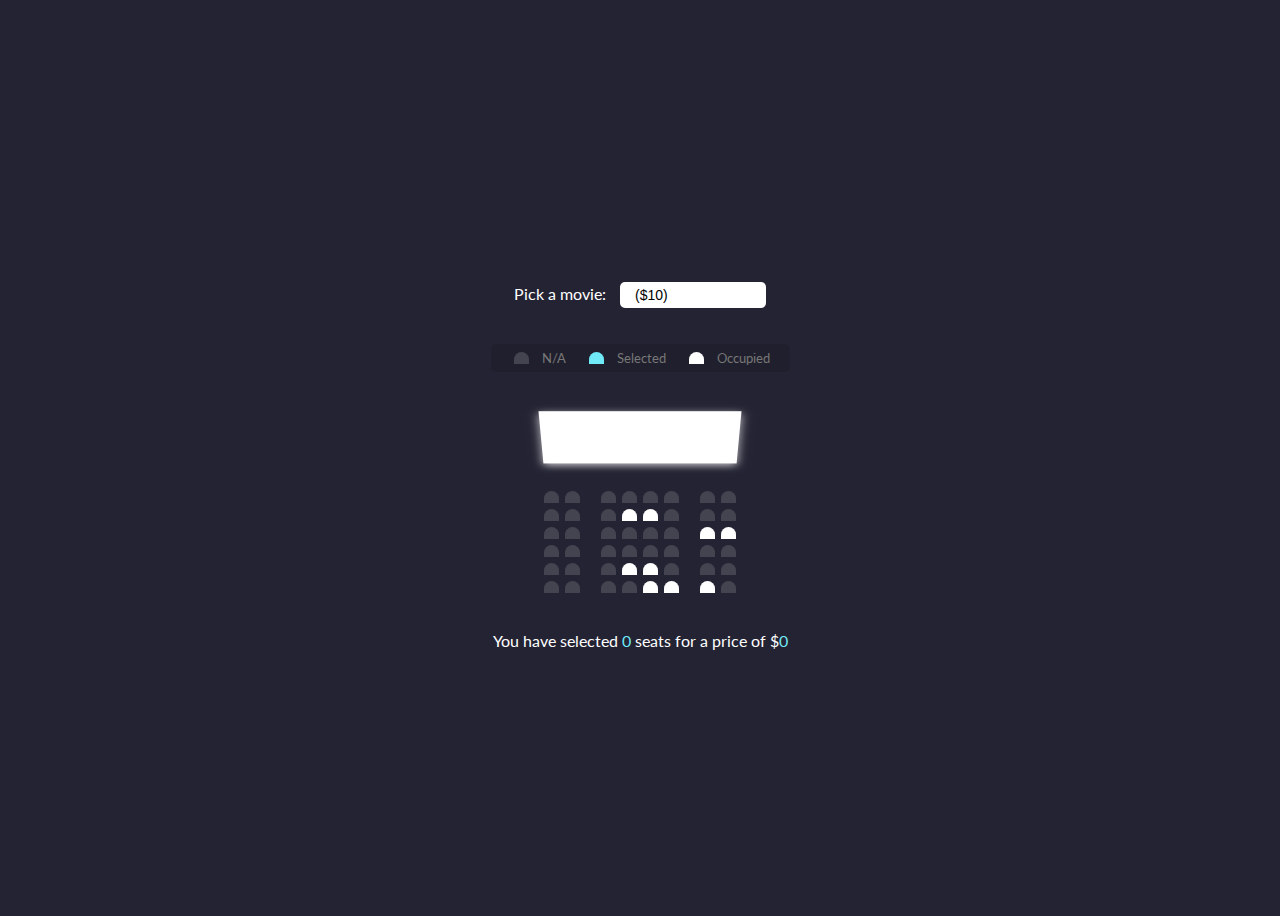
<file: page2.html>
<!DOCTYPE html>
<html lang="en">
  <head>
    <meta charset="UTF-8" />
    <meta http-equiv="X-UA-Compatible" content="IE=edge" />
    <meta name="viewport" content="width=device-width, initial-scale=1.0" />
    <link rel="stylesheet" href="./page2.css">
    <title>Movie Seat Booking</title>
  </head>
  <body>
    <div class="movie-container">
      <label>Pick a movie:</label>
      <select id="movie">
        <option value="10">($10)</option>
        <option value="12">Joker ($12)</option>
        <option value="8">Toy Story 4 ($8)</option>
        <option value="9">The Lion King ($9)</option>
      </select>
    </div>

    <ul class="showcase">
      <li>
        <div class="seat"></div>
        <small>N/A</small>
      </li>

      <li>
        <div class="seat selected"></div>
        <small>Selected</small>
      </li>

      <li>
        <div class="seat occupied"></div>
        <small>Occupied</small>
      </li>
    </ul>

    <div class="container">
      <div class="screen"></div>
      <div class="row">
        <div class="seat"></div>
        <div class="seat"></div>
        <div class="seat"></div>
        <div class="seat"></div>
        <div class="seat"></div>
        <div class="seat"></div>
        <div class="seat"></div>
        <div class="seat"></div>
      </div>
      <div class="row">
        <div class="seat"></div>
        <div class="seat"></div>
        <div class="seat"></div>
        <div class="seat occupied"></div>
        <div class="seat occupied"></div>
        <div class="seat"></div>
        <div class="seat"></div>
        <div class="seat"></div>
      </div>

      <div class="row">
        <div class="seat"></div>
        <div class="seat"></div>
        <div class="seat"></div>
        <div class="seat"></div>
        <div class="seat"></div>
        <div class="seat"></div>
        <div class="seat occupied"></div>
        <div class="seat occupied"></div>
      </div>

      <div class="row">
        <div class="seat"></div>
        <div class="seat"></div>
        <div class="seat"></div>
        <div class="seat"></div>
        <div class="seat"></div>
        <div class="seat"></div>
        <div class="seat"></div>
        <div class="seat"></div>
      </div>

      <div class="row">
        <div class="seat"></div>
        <div class="seat"></div>
        <div class="seat"></div>
        <div class="seat occupied"></div>
        <div class="seat occupied"></div>
        <div class="seat"></div>
        <div class="seat"></div>
        <div class="seat"></div>
      </div>

      <div class="row">
        <div class="seat"></div>
        <div class="seat"></div>
        <div class="seat"></div>
        <div class="seat"></div>
        <div class="seat occupied"></div>
        <div class="seat occupied"></div>
        <div class="seat occupied"></div>
        <div class="seat"></div>
      </div>
    </div>

    <p class="text">
      You have selected <span id="count">0</span> seats for a price of $<span id="total">0</span>
    </p>
    <script src="script.js"></script>
  </body>
</html>
</file>
<file: page2.css>
@import url('https://fonts.googleapis.com/css?family=Lato&display=swap');

* {
  box-sizing: border-box;
}

body {
  background-color: #242333;
  display: flex;
  flex-direction: column;
  color: white;
  align-items: center;
  justify-content: center;
  height: 100vh;
  font-family: 'Lato', 'sans-serif';
}

.movie-container {
  margin: 20px 0;
}

.movie-container select {
  background-color: #fff;
  border: 0;
  border-radius: 5px;
  font-size: 14px;
  margin-left: 10px;
  padding: 5px 15px 5px 15px;
  -moz-appearance: none;
  -webkit-appearance: none;
  appearance: none;
}

.container {
  perspective: 1000px;
  margin-bottom: 30px;
}

.seat {
  background-color: #444451;
  height: 12px;
  width: 15px;
  margin: 3px;
  border-top-left-radius: 10px;
  border-top-right-radius: 10px;
}

.seat.selected {
  background-color: #6feaf6;
}

.seat.occupied {
  background-color: #fff;
}

.seat:nth-of-type(2) {
  margin-right: 18px;
}

.seat:nth-last-of-type(2) {
  margin-left: 18px;
}

.seat:not(.occupied):hover {
  cursor: pointer;
  transform: scale(1.2);
}

.showcase .seat:not(.occupied):hover {
  cursor: default;
  transform: scale(1);
}

.showcase {
  background-color: rgba(0, 0, 0, 0.1);
  padding: 5px 10px;
  border-radius: 5px;
  color: #777;
  list-style-type: none;
  display: flex;
  justify-content: space-between;
}

.showcase li {
  display: flex;
  align-items: center;
  justify-content: center;
  margin: 0 10px;
}

.showcase li small {
  margin-left: 10px;
}

.row {
  display: flex;
}

.screen {
  background-color: #fff;
  height: 70px;
  width: 100%;
  margin: 15px 0;
  transform: rotateX(-45deg);
  box-shadow: 0 3px 10px rgba(255, 255, 255, 0.75);
}

p.text {
  margin: 5px 0;
}

p.text span {
  color: #6feaf6;
}
</file>
